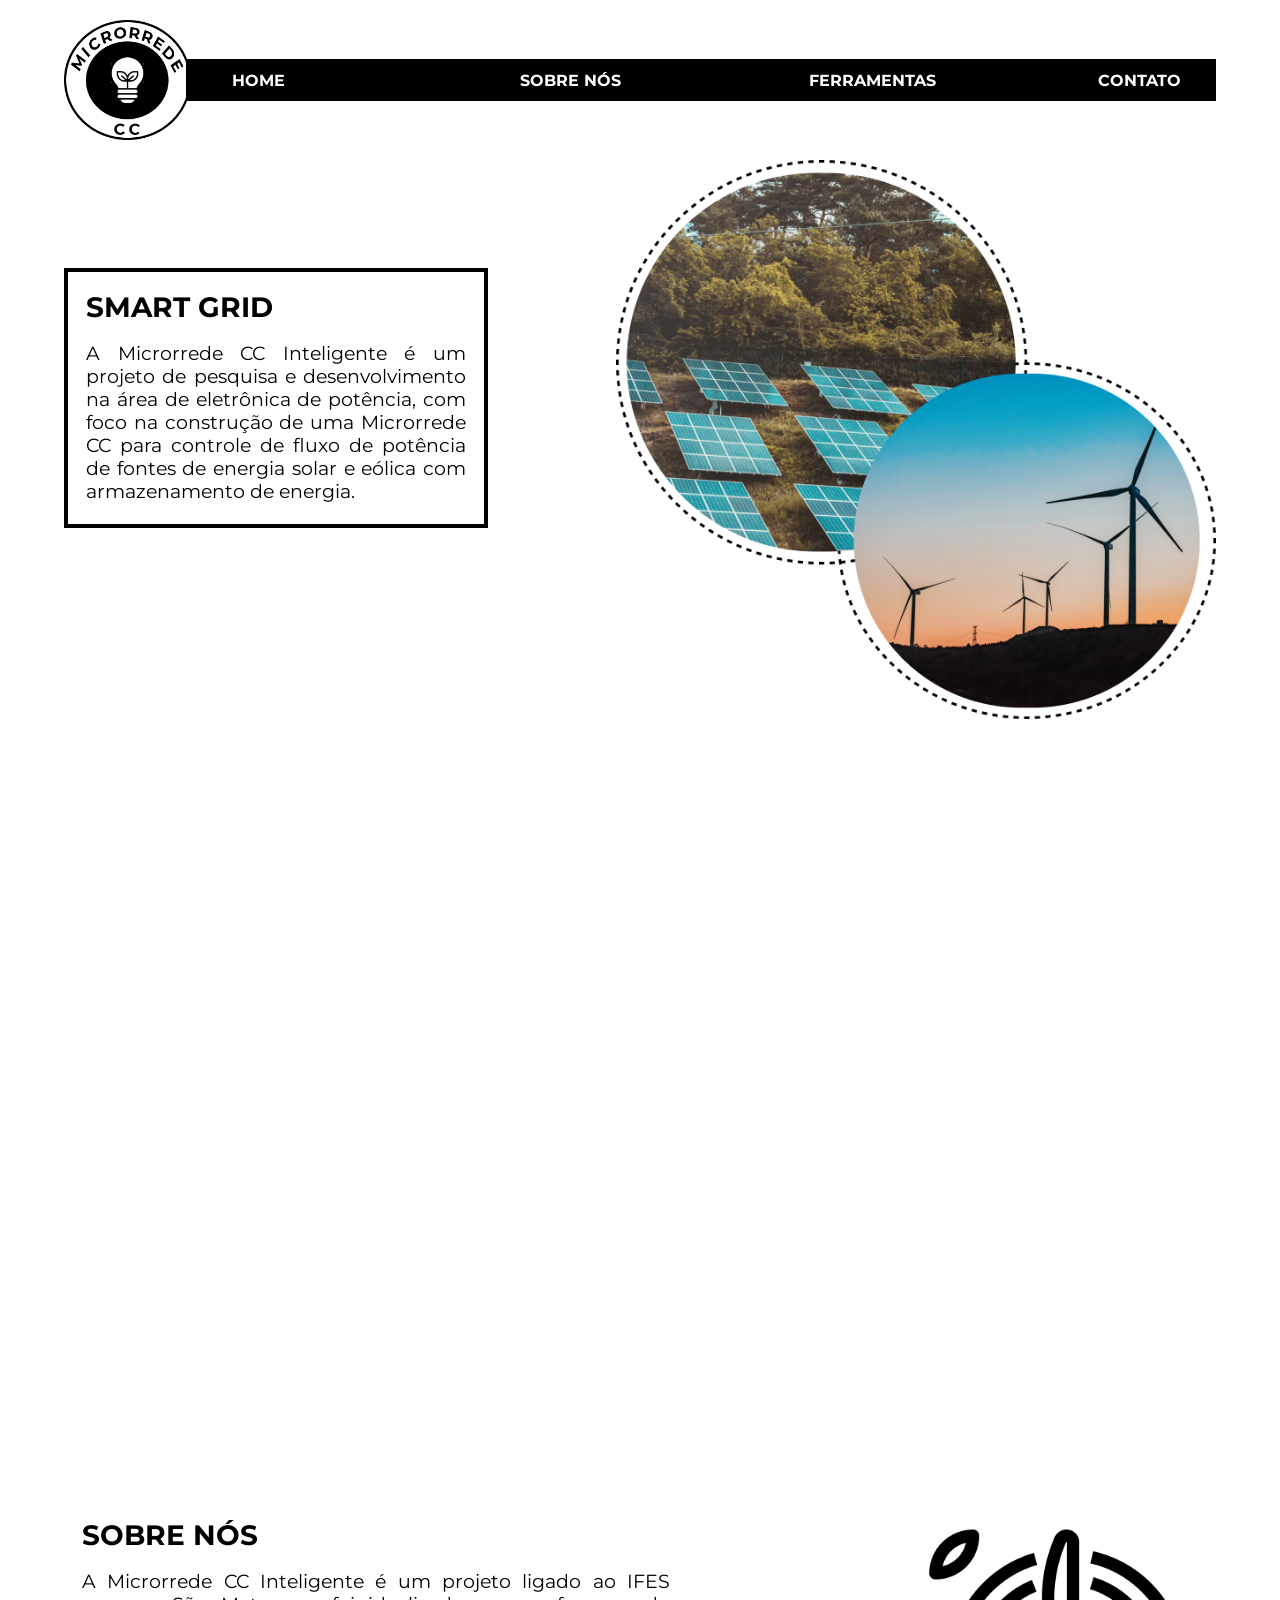
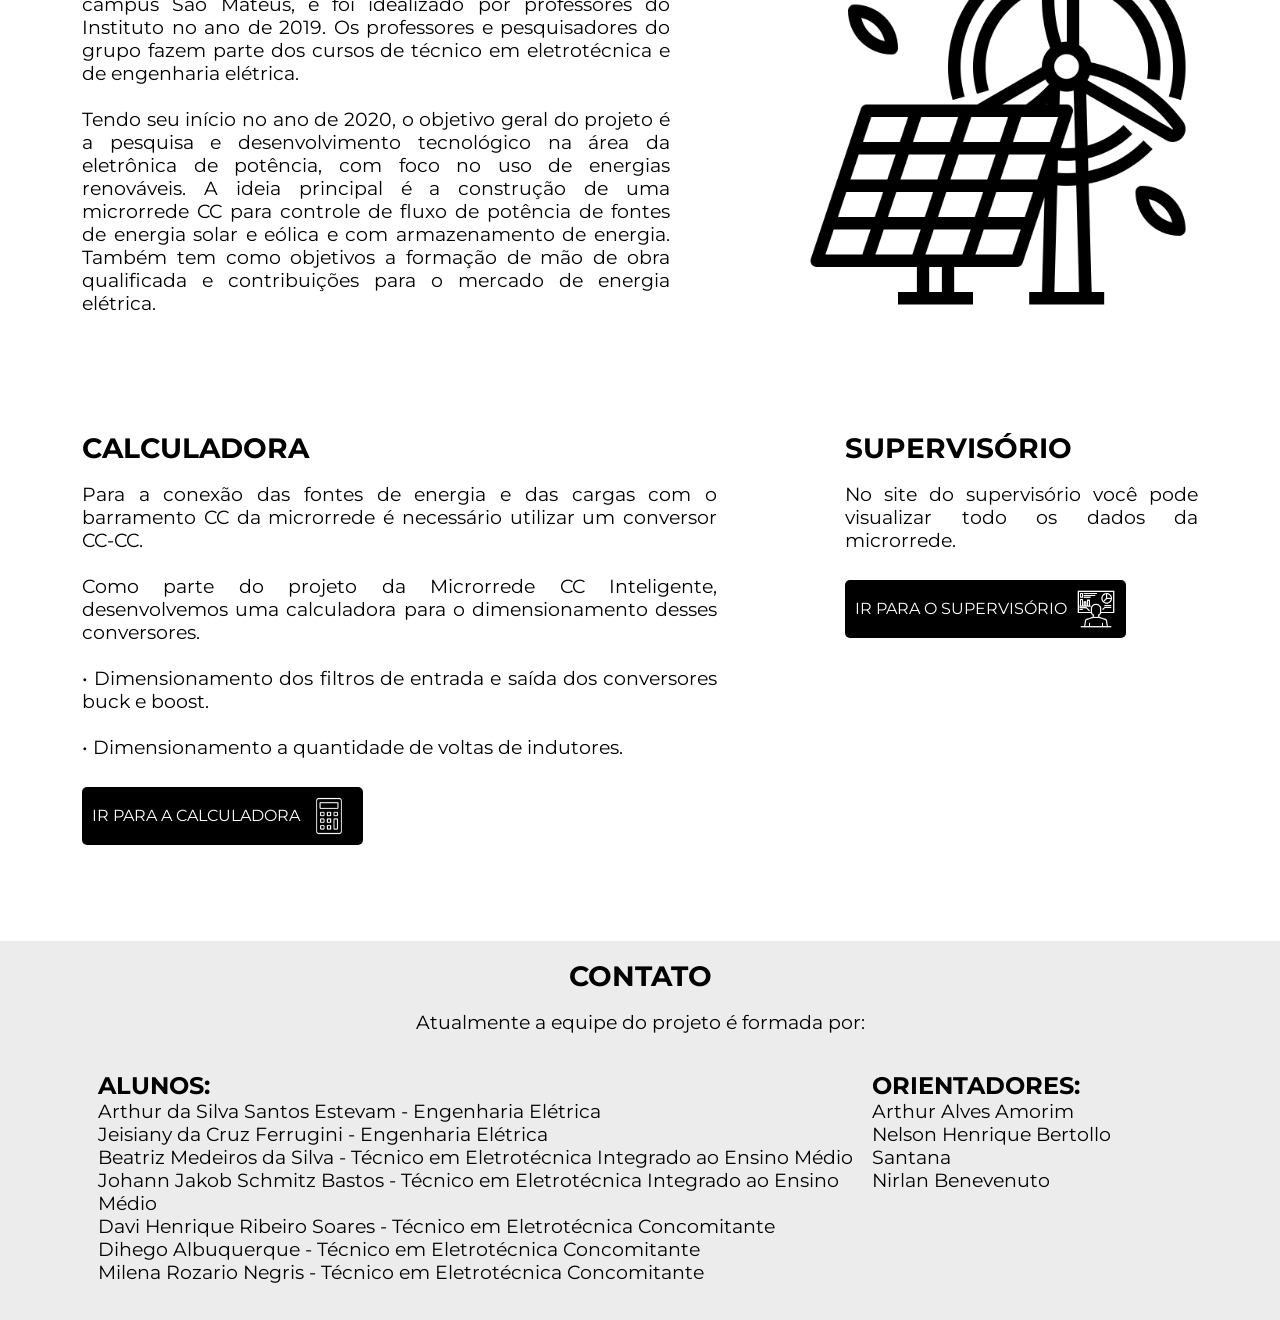
<file: index.html>
<!DOCTYPE html>
<html lang="en">

<head>
  <meta charset="UTF-8">
  <meta http-equiv="X-UA-Compatible" content="IE=edge">

  <link rel="stylesheet" href="../../style/main.css">
  <link rel="stylesheet" href="./style.css">

  <link href="https://fonts.googleapis.com/css2?family=Montserrat:wght@100;400;500;600;700;900&display=swap"
    rel="stylesheet">
  <link rel="shortcut icon" href="../../img/favicon.ico" type="image/x-icon">
  <title>Microrrede CC</title>
</head>

<body>
  <header>
    <div class="content">
      <img src="../../img/LOGO.png" alt="logo-microrrede" id="logo">
      <div class="add">
        <a href="#home">HOME</a>
        <a href="#aboutUs">SOBRE NÓS</a>
        <a href="#tools">FERRAMENTAS</a>
        <a href="#contato">CONTATO</a>
      </div>
    </div>
  </header>

  <section class="content">

    <section id="home">
      <div class="boxmodel">
        <h1>Smart Grid</h1>
        <h3>
          A Microrrede CC Inteligente é um projeto
          de pesquisa e desenvolvimento na área de eletrônica de potência, com foco na
          construção de uma Microrrede CC para controle de fluxo de potência de fontes de
          energia solar e eólica com armazenamento de energia.
        </h3>
      </div>
      <img src="../../img/img-home.png" alt="paineis-solares-energia-eolica" id="img-home">
    </section>

    <section id="microrrede">
      <iframe width="1218" height="550" src="https://www.youtube.com/embed/ZEV8eIGBdko" title="YouTube video player"
        frameborder="0" allow="accelerometer; autoplay; clipboard-write; encrypted-media; gyroscope; picture-in-picture"
        allowfullscreen></iframe>
    </section>

    <section id="aboutUs">
      <div class="text-aboutUs">
        <h1>Sobre Nós</h1>
        <h3>
          A Microrrede CC Inteligente é um projeto ligado ao IFES campus São Mateus, e foi idealizado por professores do
          Instituto no ano de 2019. Os professores e pesquisadores do grupo fazem parte dos cursos de técnico em
          eletrotécnica e de engenharia elétrica.
          <br>
          <br>
          Tendo seu início no ano de 2020, o objetivo geral do projeto é a pesquisa e desenvolvimento tecnológico na
          área da eletrônica de potência, com foco no uso de energias renováveis. A ideia principal é a construção de
          uma microrrede CC para controle de fluxo de potência de fontes de energia solar e eólica e com armazenamento
          de
          energia. Também tem como objetivos a formação de mão de obra qualificada e contribuições para o mercado de
          energia elétrica.
        </h3>
      </div>
      <img id="aboutus-img" src="../../img/imagemparte3.png" alt="energia solar">
    </section>

    <section id="tools">
      <div id="calculadora">
        <div class="text-tools">
          <h1>Calculadora</h1>
          <h3>
            Para a conexão das fontes de energia e das cargas com o barramento CC da microrrede é necessário utilizar um
            conversor CC-CC.
            <br>
            <br>
            Como parte do projeto da Microrrede CC Inteligente, desenvolvemos uma calculadora para o dimensionamento
            desses conversores.
            <br>
            <br>
            • Dimensionamento dos filtros de entrada e saída dos conversores buck e boost.
            <br>
            <br>
            • Dimensionamento a quantidade de voltas de indutores.
          </h3>
        </div>
        <a class="button-tool" href="https://buckboostcalculator.herokuapp.com/">
          IR PARA A CALCULADORA
          <img src="../../img/calculator.png" alt="Calculadora">
        </a>
      </div>

      <div id="supervisorio">
        <div class="text-tools">
          <h1>supervisório</h1>
          <h3>
            No site do supervisório você pode visualizar todo os dados da microrrede.
          </h3>
        </div>
        <a href="https://smartgrid.netlify.app/" class="button-tool">
          IR PARA O SUPERVISÓRIO
          <img src="../../img/dashboard.png" alt="dashboard">
        </a>
      </div>
    </section>
  </section>
  <section id="contato">
    <section class="content">
      <div class="text-contato">

        <h1>Contato</h1>
        <h3>Atualmente a equipe do projeto é formada por:</h3>
        <br>
        <div id="componentes">
          <div id="alunos" class="names">
            <h2>ALUNOS:</h2>
            <h3>Arthur da Silva Santos Estevam - Engenharia Elétrica</h3>
            <h3>Jeisiany da Cruz Ferrugini - Engenharia Elétrica</h3>
            <h3>Beatriz Medeiros da Silva - Técnico em Eletrotécnica Integrado ao Ensino Médio</h3>
            <h3>Johann Jakob Schmitz Bastos - Técnico em Eletrotécnica Integrado ao Ensino Médio</h3>
            <h3>Davi Henrique Ribeiro Soares - Técnico em Eletrotécnica Concomitante</h3>
            <h3>Dihego Albuquerque - Técnico em Eletrotécnica Concomitante</h3>
            <h3>Milena Rozario Negris - Técnico em Eletrotécnica Concomitante</h3>
          </div>

          <div id="orientadores" class="names">
            <h2>ORIENTADORES:</h2>
            <h3>Arthur Alves Amorim</h3>
            <h3>Nelson Henrique Bertollo Santana</h3>
            <h3>Nirlan Benevenuto</h3>
          </div>
        </div>
      </div>
    </section>
  </section>
</body>
</file>
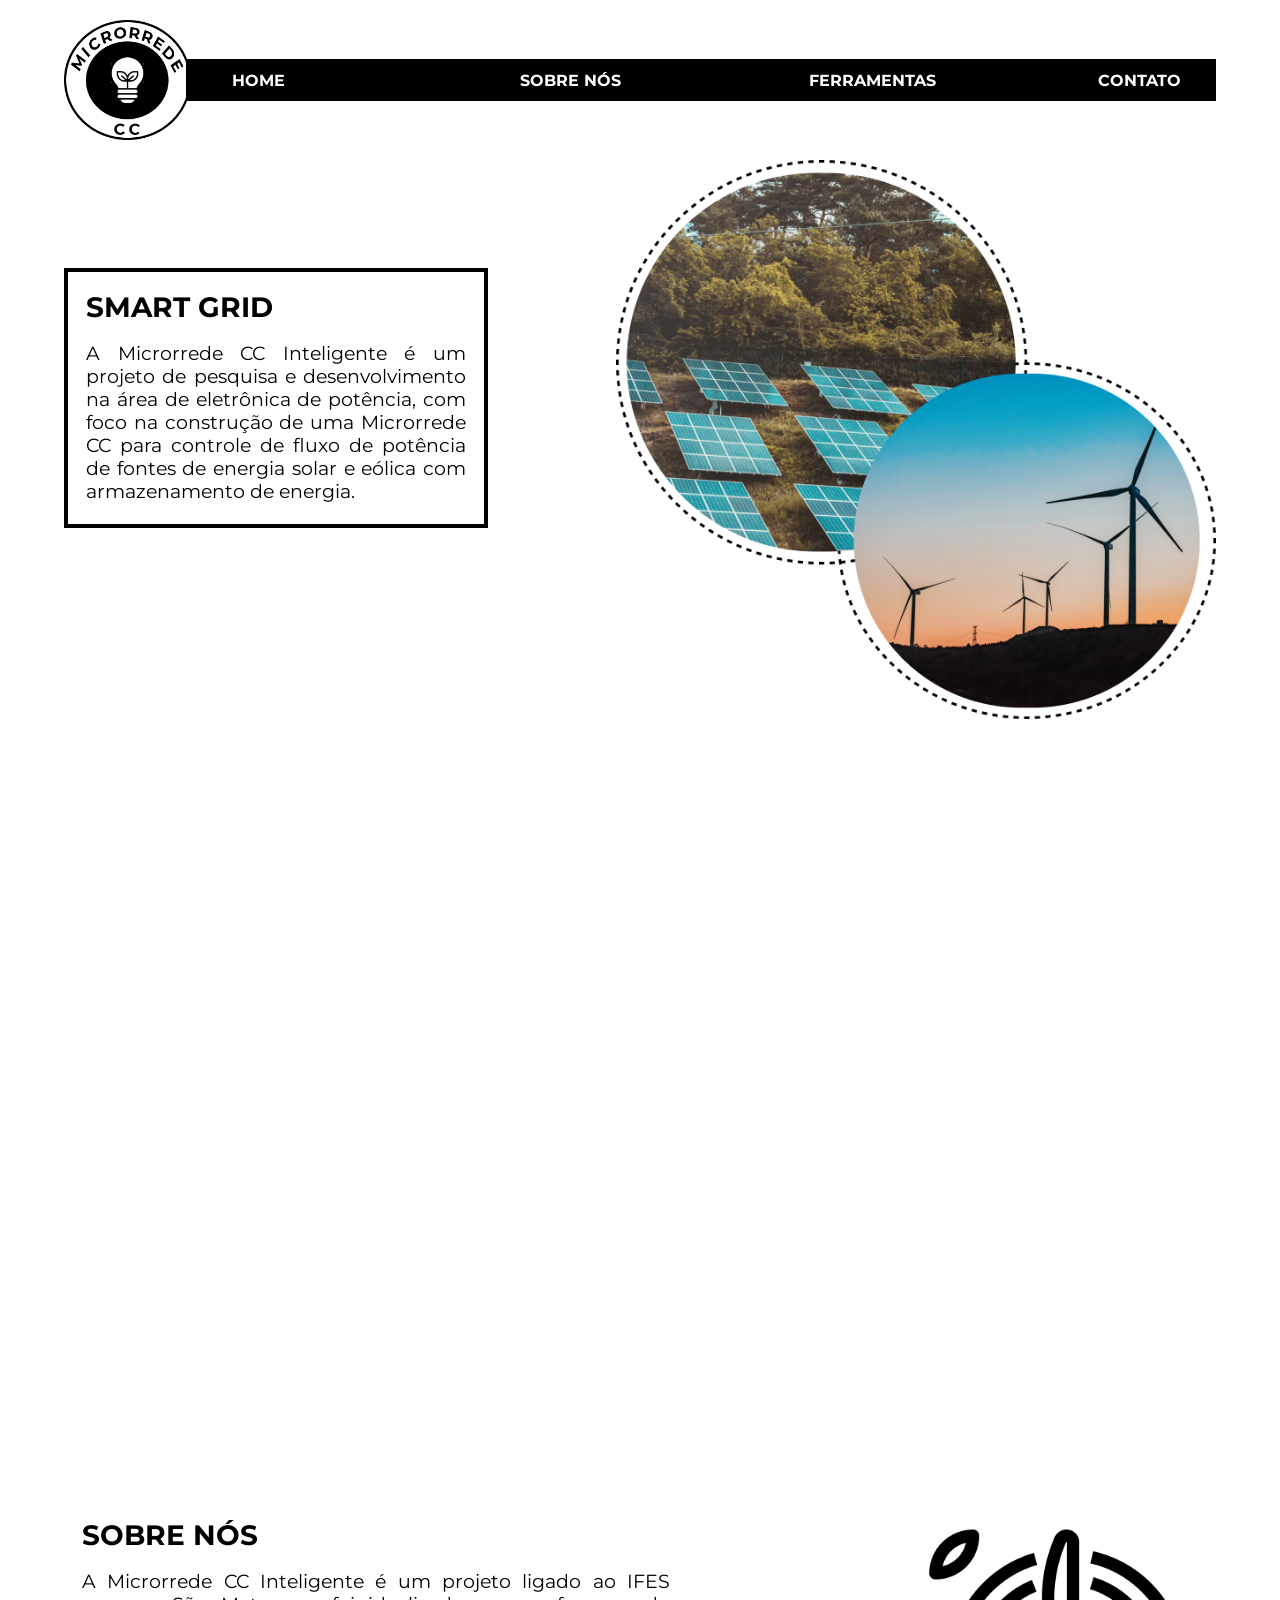
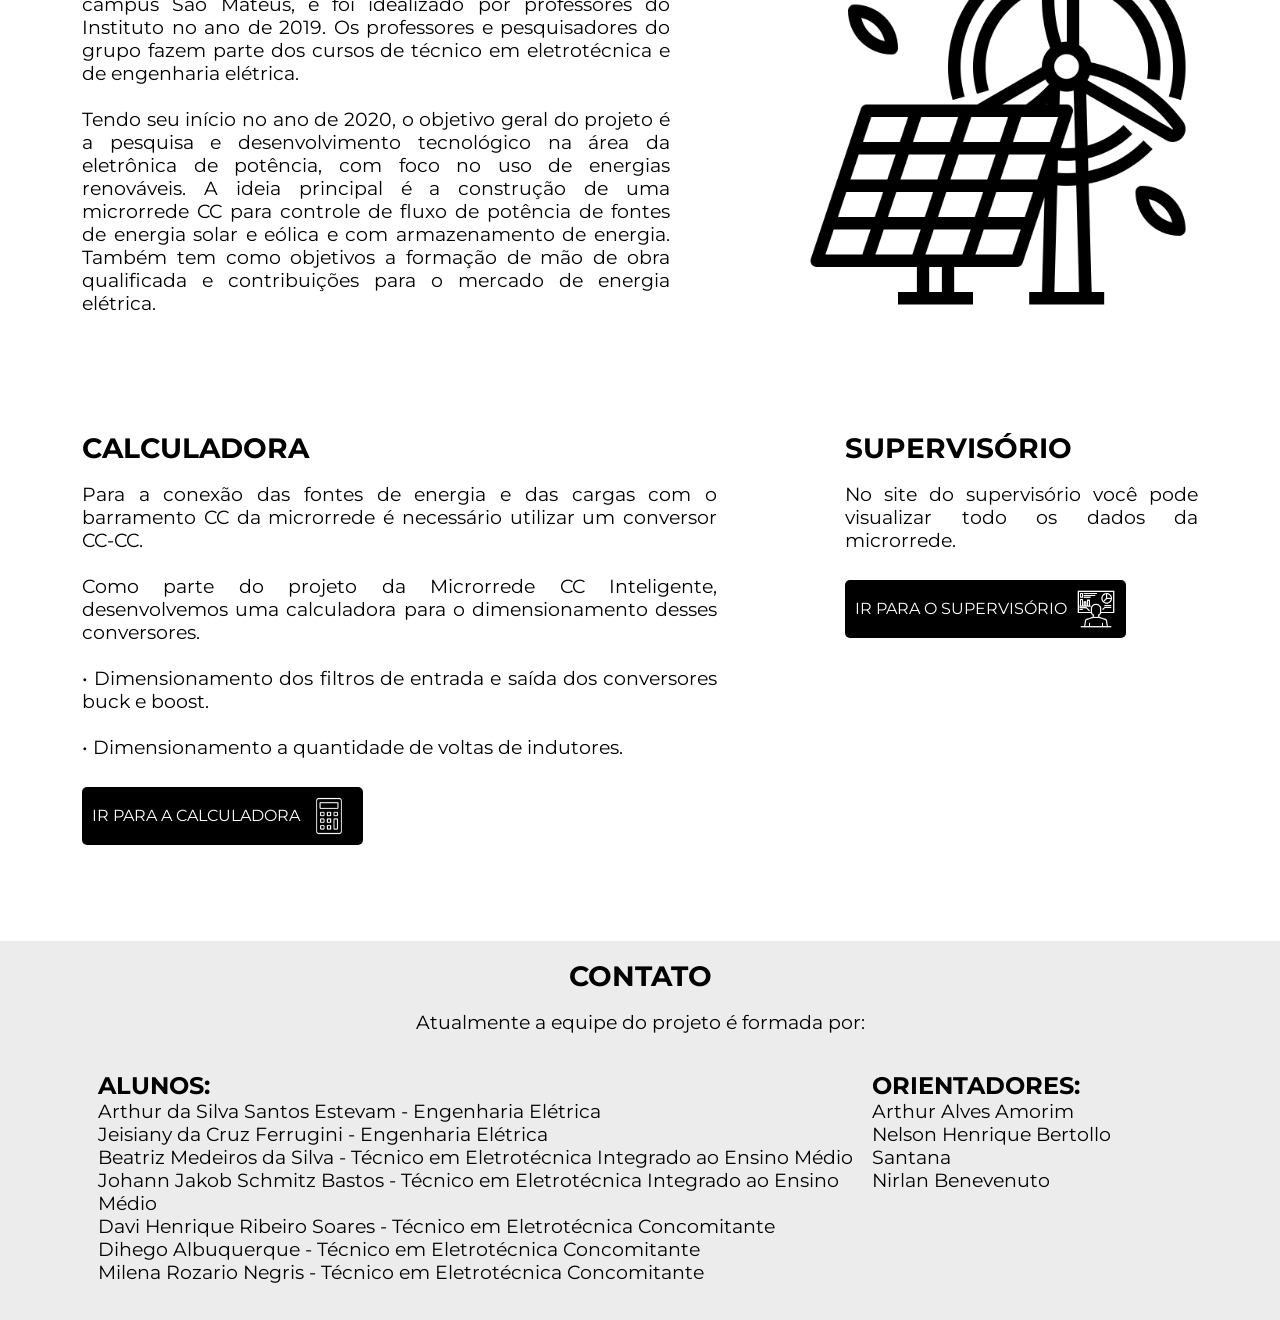
<file: src/Home/index.html>
<!DOCTYPE html>
<html lang="en">

<head>
  <meta charset="UTF-8">
  <meta http-equiv="X-UA-Compatible" content="IE=edge">

  <link rel="stylesheet" href="../../style/main.css">
  <link rel="stylesheet" href="./style.css">

  <link href="https://fonts.googleapis.com/css2?family=Montserrat:wght@100;400;500;600;700;900&display=swap"
    rel="stylesheet">
  <link rel="shortcut icon" href="../../img/favicon.ico" type="image/x-icon">
  <title>Microrrede CC</title>
</head>

<body>
  <header>
    <div class="content">
      <img src="../../img/LOGO.png" alt="logo-microrrede" id="logo">
      <div class="add">
        <a href="#home">HOME</a>
        <a href="#aboutUs">SOBRE NÓS</a>
        <a href="#tools">FERRAMENTAS</a>
        <a href="#contato">CONTATO</a>
      </div>
    </div>
  </header>

  <section class="content">

    <section id="home">
      <div class="boxmodel">
        <h1>Smart Grid</h1>
        <h3>
          A Microrrede CC Inteligente é um projeto
          de pesquisa e desenvolvimento na área de eletrônica de potência, com foco na
          construção de uma Microrrede CC para controle de fluxo de potência de fontes de
          energia solar e eólica com armazenamento de energia.
        </h3>
      </div>
      <img src="../../img/img-home.png" alt="paineis-solares-energia-eolica" id="img-home">
    </section>

    <section id="microrrede">
      <iframe width="1218" height="550" src="https://www.youtube.com/embed/ZEV8eIGBdko" title="YouTube video player"
        frameborder="0" allow="accelerometer; autoplay; clipboard-write; encrypted-media; gyroscope; picture-in-picture"
        allowfullscreen></iframe>
    </section>

    <section id="aboutUs">
      <div class="text-aboutUs">
        <h1>Sobre Nós</h1>
        <h3>
          A Microrrede CC Inteligente é um projeto ligado ao IFES campus São Mateus, e foi idealizado por professores do
          Instituto no ano de 2019. Os professores e pesquisadores do grupo fazem parte dos cursos de técnico em
          eletrotécnica e de engenharia elétrica.
          <br>
          <br>
          Tendo seu início no ano de 2020, o objetivo geral do projeto é a pesquisa e desenvolvimento tecnológico na
          área da eletrônica de potência, com foco no uso de energias renováveis. A ideia principal é a construção de
          uma microrrede CC para controle de fluxo de potência de fontes de energia solar e eólica e com armazenamento
          de
          energia. Também tem como objetivos a formação de mão de obra qualificada e contribuições para o mercado de
          energia elétrica.
        </h3>
      </div>
      <img id="aboutus-img" src="../../img/imagemparte3.png" alt="energia solar">
    </section>

    <section id="tools">
      <div id="calculadora">
        <div class="text-tools">
          <h1>Calculadora</h1>
          <h3>
            Para a conexão das fontes de energia e das cargas com o barramento CC da microrrede é necessário utilizar um
            conversor CC-CC.
            <br>
            <br>
            Como parte do projeto da Microrrede CC Inteligente, desenvolvemos uma calculadora para o dimensionamento
            desses conversores.
            <br>
            <br>
            • Dimensionamento dos filtros de entrada e saída dos conversores buck e boost.
            <br>
            <br>
            • Dimensionamento a quantidade de voltas de indutores.
          </h3>
        </div>
        <a class="button-tool" href="https://buckboostcalculator.herokuapp.com/">
          IR PARA A CALCULADORA
          <img src="../../img/calculator.png" alt="Calculadora">
        </a>
      </div>

      <div id="supervisorio">
        <div class="text-tools">
          <h1>supervisório</h1>
          <h3>
            No site do supervisório você pode visualizar todo os dados da microrrede.
          </h3>
        </div>
        <a href="http://google.com" class="button-tool">
          IR PARA O SUPERVISÓRIO
          <img src="../../img/dashboard.png" alt="dashboard">
        </a>
      </div>
    </section>
  </section>
  <section id="contato">
    <section class="content">
      <div class="text-contato">

        <h1>Contato</h1>
        <h3>Atualmente a equipe do projeto é formada por:</h3>
        <br>
        <div id="componentes">
          <div id="alunos" class="names">
            <h2>ALUNOS:</h2>
            <h3>Arthur da Silva Santos Estevam - Engenharia Elétrica</h3>
            <h3>Jeisiany da Cruz Ferrugini - Engenharia Elétrica</h3>
            <h3>Beatriz Medeiros da Silva - Técnico em Eletrotécnica Integrado ao Ensino Médio</h3>
            <h3>Johann Jakob Schmitz Bastos - Técnico em Eletrotécnica Integrado ao Ensino Médio</h3>
            <h3>Davi Henrique Ribeiro Soares - Técnico em Eletrotécnica Concomitante</h3>
            <h3>Dihego Albuquerque - Técnico em Eletrotécnica Concomitante</h3>
            <h3>Milena Rozario Negris - Técnico em Eletrotécnica Concomitante</h3>
          </div>

          <div id="orientadores" class="names">
            <h2>ORIENTADORES:</h2>
            <h3>Arthur Alves Amorim</h3>
            <h3>Nelson Henrique Bertollo Santana</h3>
            <h3>Nirlan Benevenuto</h3>
          </div>
        </div>
      </div>
    </section>
  </section>
</body>
</file>
<file: style/main.css>
* {
  margin: 0;
  padding: 0;
  box-sizing: border-box;
}

body {
  /*background-color: #F3C939; */
  background-color: #ffffff;

  font-family: 'Montserrat', sans-serif;
}
</file>
<file: style.css>
header .add {
  background-color: black;

  width: 90%;
  height: 42px;
  margin-left: -5px;

  display: flex;
  justify-content: space-between;
  align-items: center;
}

header .content {
  display: flex;
  justify-content: space-between;
  align-items: center;
}

header img#logo {
  padding: 20px 0;
  stroke-dasharray: none;     
  width: 11%;
}

header a {
  color: white;
  text-decoration: none;
  font-weight: bold;

  padding: 10px;
  padding-left: 46px;
  
  width: 164px;
}

.content {
  max-width: 1218px;
  width: 90%;

  margin: auto;
}

section#home {
  display: flex;
}

.boxmodel {
  width: 478px;
  height: 260px;
  padding: 18px;

  color: rgb(0, 0, 0);
  border: 4px solid rgb(0, 0, 0);

  margin-top: 108px;
}

h1 {
  font-size: 28px;
  padding-bottom: 18px;
  text-transform: uppercase;
}

h3 {
  text-align: justify;
  font-weight: unset;
}

#img-home {
  width: 600px;
  margin-left: 128px;
}

section#microrrede, section#aboutUs {
  display: flex;
  align-items: center;
  margin-top: 106px;
  padding: 18px;
}

section#microrrede img {
  width: 400px;
  margin-right: 128px;
}

section#microrrede .text-microrrede {
  padding: 18px;
}

section#aboutUs {
  margin-top: 88px;
}

section#aboutUs img {
  width: 400px;
  margin-left: 128px;
}

section#tools {
  display: flex;
  margin-top: 78px;
  padding: 18px;
}

section#tools #calculadora {
  margin-right: 128px;
}

section#tools a.button-tool {
  display: flex; 
  align-items: center;
  max-width: 281px;
  width: 90%;
  padding: 10px;
  margin-top: 28px;

  background-color: black;
  color: white;
  border-radius: 5px;
  text-decoration: none;
}

section#tools a.button-tool img{
  margin-left: 10px;
  width: 38px;
}

section#contato {
  margin-top: 78px;
  padding: 18px;
  background-color: rgb(236, 236, 236);
}

.text-contato, #contato h3 {
  text-align: center;
}

header .imagempagina2{
  position: absolute;
  left: 150px;
  max-width: 200px;
  max-height: 100px;
  width: auto;
  height: auto;
  margin-top: -650px;
}
p.boxmodel2 {
  width: 500px;
  height: 300px;
  color: rgba(0, 0, 0, 0.973);
  padding: 20px;
  border: px solid rgb(0, 0, 0);
  margin-left: 900px;
  margin-top: -1350px;
}
header .imagemparte3{
  position: absolute;
  left: 800px;
  max-width: 50px;
  max-height: 25px;
  width: auto;
  height: auto;
  margin-top: 50px;
}
p.boxmodel3 {
  width: 500px;
  height: 400px;
  color: rgba(0, 0, 0, 0.973);
  padding: 20px;
  border: 5px solid #100;
  margin-left: 150px;
  margin-top: 30px;
}
p.boxmodel4 {
  width: 500px;
  height: 400px;
  padding: 20px;
  border: 5px solid #100;
  margin-left: 150px;
  margin-top: 130px;
}
header .imagempagina5{
  position: absolute;
  left: 900px;
  max-width: 50px;
  max-height: 25px;
  width: auto;
  height: auto;
  margin-top: 5px;
}
p.boxmodel5 {
  width: 500px;
  height: 400px;
  padding: 20px;
  border: 5px solid #100;
  margin-left: 150px;
  margin-top: 130px;
}
header .imagemferramentas1{
  width: 200px;
  height: 40px;
  padding: 20px;
  background-color:black;
  border: 5px solid #100;
  margin-left: 150px;
  margin-top: 130px;
}
p.boxmodel7 {
  width: 300px;
  height: 250px;
  padding: 20px;
  border: 5px solid #100;
  margin-left: 1100px;
  margin-top: -400px;
}
header .imagemferramentas2{
  width: 200px;
  height: 40px;
  padding: 20px;
  background-color:black;
  border: 5px solid #100;
  margin-left: 300px;
  margin-top: 10px;
}

#componentes {
  display: flex;
  justify-content: space-between;
  padding: 18px;
}



#componentes .names, #componentes .names h3 {
  text-align: initial;
}
</file>
<file: src/Home/style.css>
header .add {
  background-color: black;

  width: 90%;
  height: 42px;
  margin-left: -5px;

  display: flex;
  justify-content: space-between;
  align-items: center;
}

header .content {
  display: flex;
  justify-content: space-between;
  align-items: center;
}

header img#logo {
  padding: 20px 0;
  stroke-dasharray: none;     
  width: 11%;
}

header a {
  color: white;
  text-decoration: none;
  font-weight: bold;

  padding: 10px;
  padding-left: 46px;
  
  width: 164px;
}

.content {
  max-width: 1218px;
  width: 90%;

  margin: auto;
}

section#home {
  display: flex;
}

.boxmodel {
  width: 478px;
  height: 260px;
  padding: 18px;

  color: rgb(0, 0, 0);
  border: 4px solid rgb(0, 0, 0);

  margin-top: 108px;
}

h1 {
  font-size: 28px;
  padding-bottom: 18px;
  text-transform: uppercase;
}

h3 {
  text-align: justify;
  font-weight: unset;
}

#img-home {
  width: 600px;
  margin-left: 128px;
}

section#microrrede, section#aboutUs {
  display: flex;
  align-items: center;
  margin-top: 106px;
  padding: 18px;
}

section#microrrede img {
  width: 400px;
  margin-right: 128px;
}

section#microrrede .text-microrrede {
  padding: 18px;
}

section#aboutUs {
  margin-top: 88px;
}

section#aboutUs img {
  width: 400px;
  margin-left: 128px;
}

section#tools {
  display: flex;
  margin-top: 78px;
  padding: 18px;
}

section#tools #calculadora {
  margin-right: 128px;
}

section#tools a.button-tool {
  display: flex; 
  align-items: center;
  max-width: 281px;
  width: 90%;
  padding: 10px;
  margin-top: 28px;

  background-color: black;
  color: white;
  border-radius: 5px;
  text-decoration: none;
}

section#tools a.button-tool img{
  margin-left: 10px;
  width: 38px;
}

section#contato {
  margin-top: 78px;
  padding: 18px;
  background-color: rgb(236, 236, 236);
}

.text-contato, #contato h3 {
  text-align: center;
}

header .imagempagina2{
  position: absolute;
  left: 150px;
  max-width: 200px;
  max-height: 100px;
  width: auto;
  height: auto;
  margin-top: -650px;
}
p.boxmodel2 {
  width: 500px;
  height: 300px;
  color: rgba(0, 0, 0, 0.973);
  padding: 20px;
  border: px solid rgb(0, 0, 0);
  margin-left: 900px;
  margin-top: -1350px;
}
header .imagemparte3{
  position: absolute;
  left: 800px;
  max-width: 50px;
  max-height: 25px;
  width: auto;
  height: auto;
  margin-top: 50px;
}
p.boxmodel3 {
  width: 500px;
  height: 400px;
  color: rgba(0, 0, 0, 0.973);
  padding: 20px;
  border: 5px solid #100;
  margin-left: 150px;
  margin-top: 30px;
}
p.boxmodel4 {
  width: 500px;
  height: 400px;
  padding: 20px;
  border: 5px solid #100;
  margin-left: 150px;
  margin-top: 130px;
}
header .imagempagina5{
  position: absolute;
  left: 900px;
  max-width: 50px;
  max-height: 25px;
  width: auto;
  height: auto;
  margin-top: 5px;
}
p.boxmodel5 {
  width: 500px;
  height: 400px;
  padding: 20px;
  border: 5px solid #100;
  margin-left: 150px;
  margin-top: 130px;
}
header .imagemferramentas1{
  width: 200px;
  height: 40px;
  padding: 20px;
  background-color:black;
  border: 5px solid #100;
  margin-left: 150px;
  margin-top: 130px;
}
p.boxmodel7 {
  width: 300px;
  height: 250px;
  padding: 20px;
  border: 5px solid #100;
  margin-left: 1100px;
  margin-top: -400px;
}
header .imagemferramentas2{
  width: 200px;
  height: 40px;
  padding: 20px;
  background-color:black;
  border: 5px solid #100;
  margin-left: 300px;
  margin-top: 10px;
}

#componentes {
  display: flex;
  justify-content: space-between;
  padding: 18px;
}



#componentes .names, #componentes .names h3 {
  text-align: initial;
}
</file>
